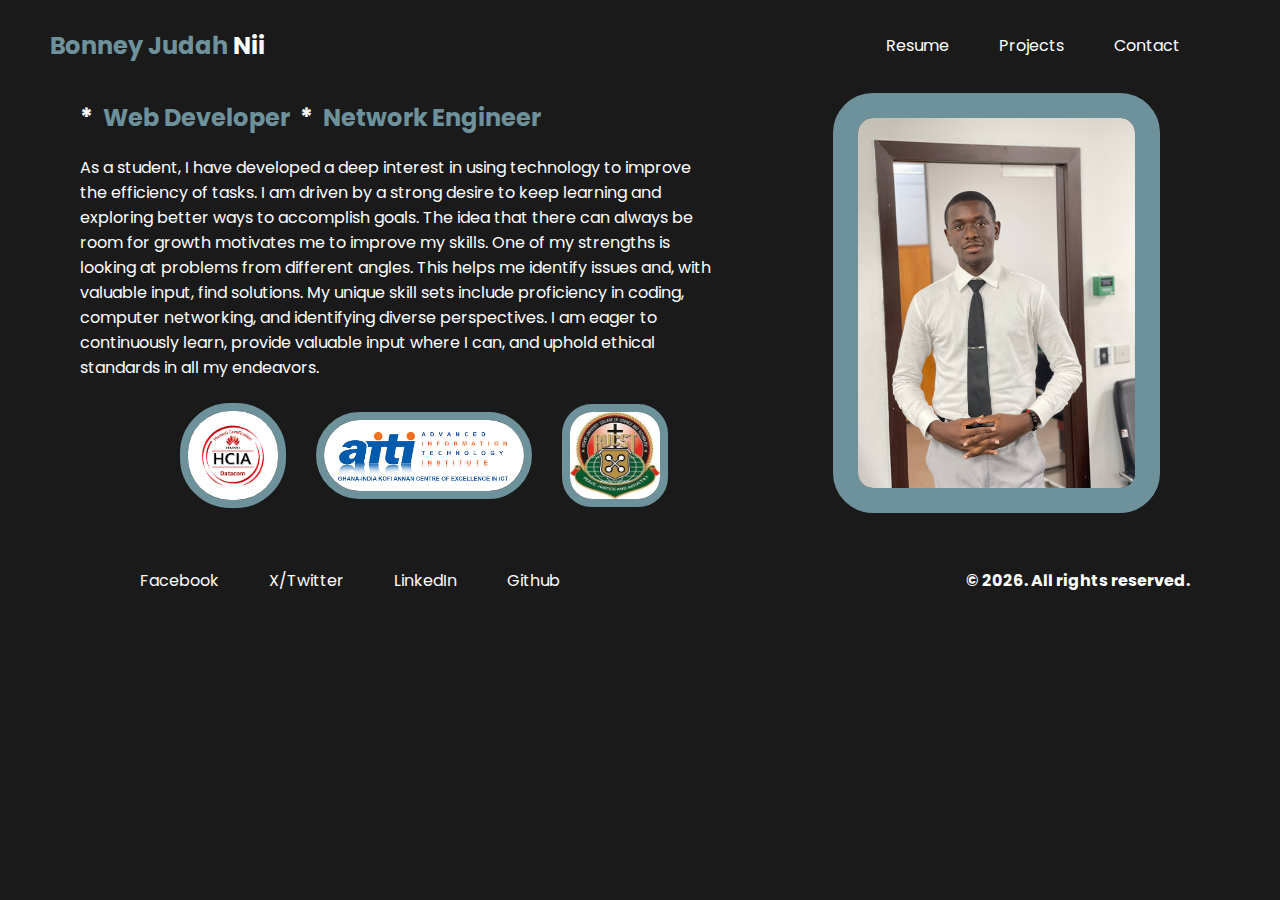
<file: index.html>
<!DOCTYPE html>
<html lang="en">
<head>
    <meta charset="UTF-8">
    <meta name="viewport" content="width=device-width, initial-scale=1.0">
    <link rel="stylesheet" href="css/main.css">
    <link rel="stylesheet" href="css/animation.css">
    <link rel="stylesheet" href="css/index.css">

    <title>My Resume</title>
</head>
<body>
    <header>
        <div class="name header">
            <a href="index.html">
                <h2><span id="main-name" class="text-shadow_1s">Bonney Judah</span> Nii</h2>
            </a>
            <ul>
                <li><a href="resume.html" class="resume">Resume</a></li>
                <li><a href="projects.html" class="projects">Projects</a></li>
                <li class="contact pulse_1s"><a href="contact.html">Contact</a></li>
            </ul>
        </div>
    </header>
    <main>
        <div class="fade-In_1s">
            <div class="profile section">
                <div class="image bio">
                    <div class="bio-left slide-in_1s">
                        <h2 class="dev">
                            <span class="line one">*</span>Web Developer<span class="line">*</span><span id="network-dev">Network Engineer</span>
                        </h2> 
                        <p class="fade-In_1s" id="summary">
                            As a student, I have developed a deep interest in using technology to improve the efficiency of
                            tasks. I am driven by a strong desire to keep learning and exploring better ways to accomplish
                            goals. The idea that there can always be room for growth motivates me to improve my skills.
                            One of my strengths is looking at problems from different angles. This helps me identify issues
                            and, with valuable input, find solutions. My unique skill sets include proficiency in coding,
                            computer networking, and identifying diverse perspectives. I am eager to continuously learn,
                            provide valuable input where I can, and uphold ethical standards in all my endeavors.
                        </p>
                    </div>
                    <img src="images/full white.jpg" alt="" class="clip-path_2s">
                </div>
                <div class="logos slide-in_1s">
                    <img class="cert-img first" src="cert/hcia-image.png" alt="">
                    <img src="cert/AITI-image.png" alt="" class="cert-img second bounce_05s">
                    <img src="cert/reg-images.jpg" alt="" class="cert-img third rotate_2s">
                </div>

            </div>
        </div>
    </main>
    <footer>
        <ul>
            <li><a href="https://www.facebook.com/judah.bonney">Facebook</a></li>
            <li><a href="https://twitter.com/bonney_judah">X/Twitter</a></li>
            <li><a href="https://www.linkedin.com/in/judah-bonney-ab594a122">LinkedIn</a></li>
            <li><a href="https://github.com/JudahNii">Github</a></li>
        </ul>
        <p class="copyright fade-In_1s">&copy; <span id="year"></span>. All rights reserved.</p>
    </footer>
    <script>
        const yearElement = document.getElementById("year");
        yearElement.textContent = new Date().getFullYear();
    </script>
</body>
</html>
</file>
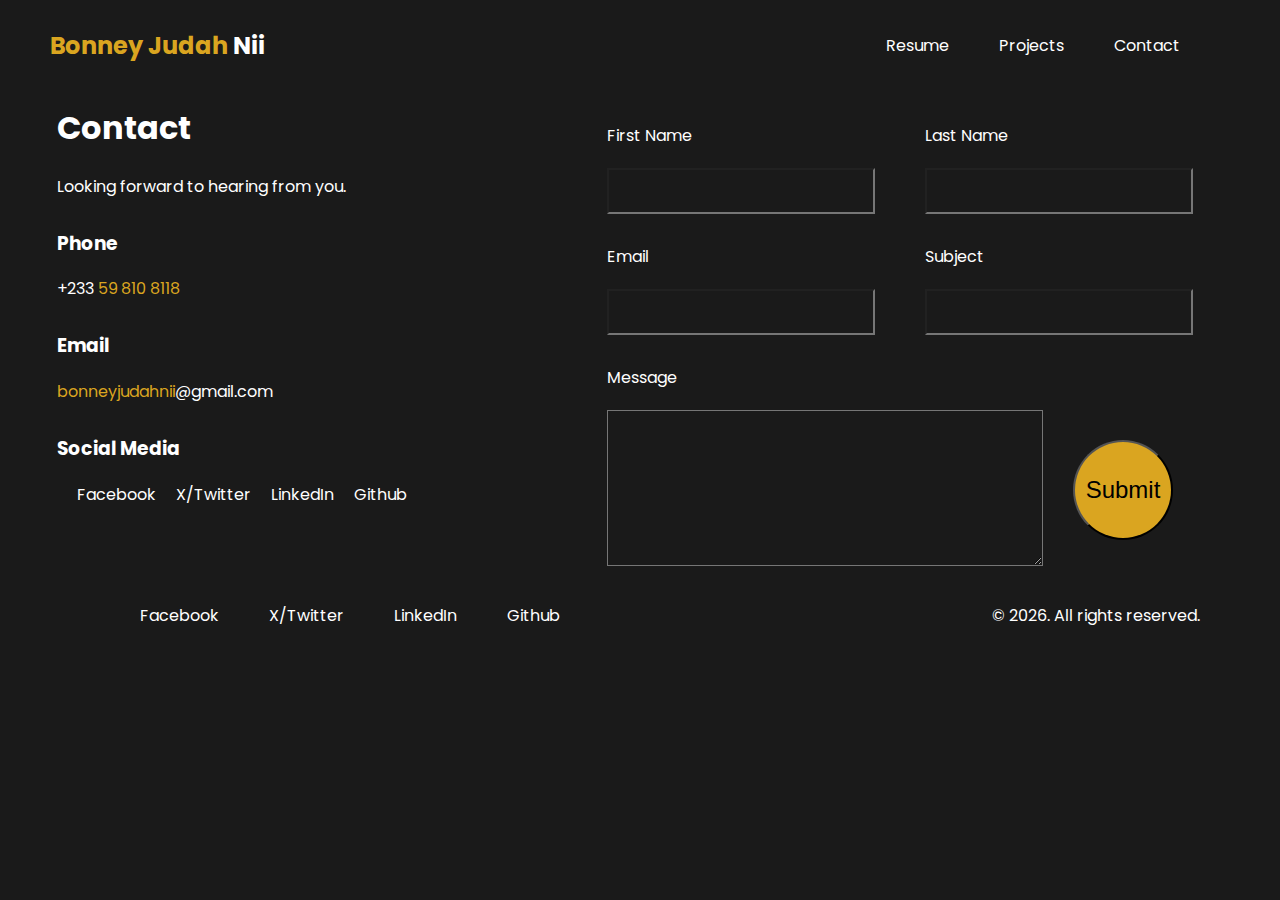
<file: contact.html>
<!DOCTYPE html>
<html lang="en">
<head>
    <meta charset="UTF-8">
    <meta name="viewport" content="width=device-width, initial-scale=1.0">
    <link rel="stylesheet" href="css/main.css">
    <link rel="stylesheet" href="css/animation.css">
    <link rel="stylesheet" href="css/contact.css">
    <title>My Resume</title>
</head>
<body>
    <header>
        <div class="name header">
            <a href="index.html">
                <h2><span id="main-name">Bonney Judah</span> Nii</h2>
            </a>            <ul>
                <li><a href="resume.html" class="resume">Resume</a></li>
                <li><a href="projects.html" class="projects">Projects</a></li>
                <li class="contact pulse_1s"><a href="contact.html">Contact</a></li>
            </ul>
        </div>
    </header>
    <main>
        <div class="main">
            <div class="left">
                <h1>Contact</h1>
                <p>Looking forward to hearing from you.</p>
                <h3>Phone</h3>
                <p>+233 <span id="main-name">59 810 8118</span></p>
                <h3>Email</h3>
                <p><span id="main-name">bonneyjudahnii</span>@gmail.com</p>
                <h3>Social Media</h3>
                <ul>
                    <li><a href="https://www.facebook.com/judah.bonney">Facebook</a></li>
                    <li><a href="https://twitter.com/bonney_judah">X/Twitter</a></li>
                    <li><a href="https://www.linkedin.com/in/judah-bonney-ab594a122">LinkedIn</a></li>
                    <li><a href="https://github.com/JudahNii">Github</a></li>
                </ul>
            </div>
            <div class="right">
                <form action="">
                    <div class="first">
                        <label for="first-name">First Name</label> <br>
                        <input type="text" name="first-name" id="first-name">
                    </div>

                    <div class="second">
                        <label id="second-label-label" for="last-name">Last Name</label> <br>
                        <input type="text" name="last-name" id="last-name">
                    </div>

                    <br><br>
                    <div class="third">
                        <label for="email">Email</label> <br>
                        <input type="text" name="email" id="email">
                    </div>

                    <div class="fourth">
                        <label for="subject">Subject</label> <br>
                        <input type="text" name="subject" id="subject">
                    </div>
                    
                    <div class="fifth">
                        <label for="message">Message</label> <br>
                        <textarea name="message" id="message-area"></textarea>
                        <button type="button" class="pulse_1s">Submit</button>
                    </div>
                </form>
            </div>
        </div>
    </main>
    <footer>
        <ul>
            <li><a href="https://www.facebook.com/judah.bonney">Facebook</a></li>
            <li><a href="https://twitter.com/bonney_judah">X/Twitter</a></li>
            <li><a href="https://www.linkedin.com/in/judah-bonney-ab594a122">LinkedIn</a></li>
            <li><a href="https://github.com/JudahNii">Github</a></li>
        </ul>
        <p class="copyright">&copy; <span id="year"></span>. All rights reserved.</p>
    </footer>
    <script>
        const yearElement = document.getElementById("year");
        yearElement.textContent = new Date().getFullYear();
    </script>
</body>
</html>
</file>
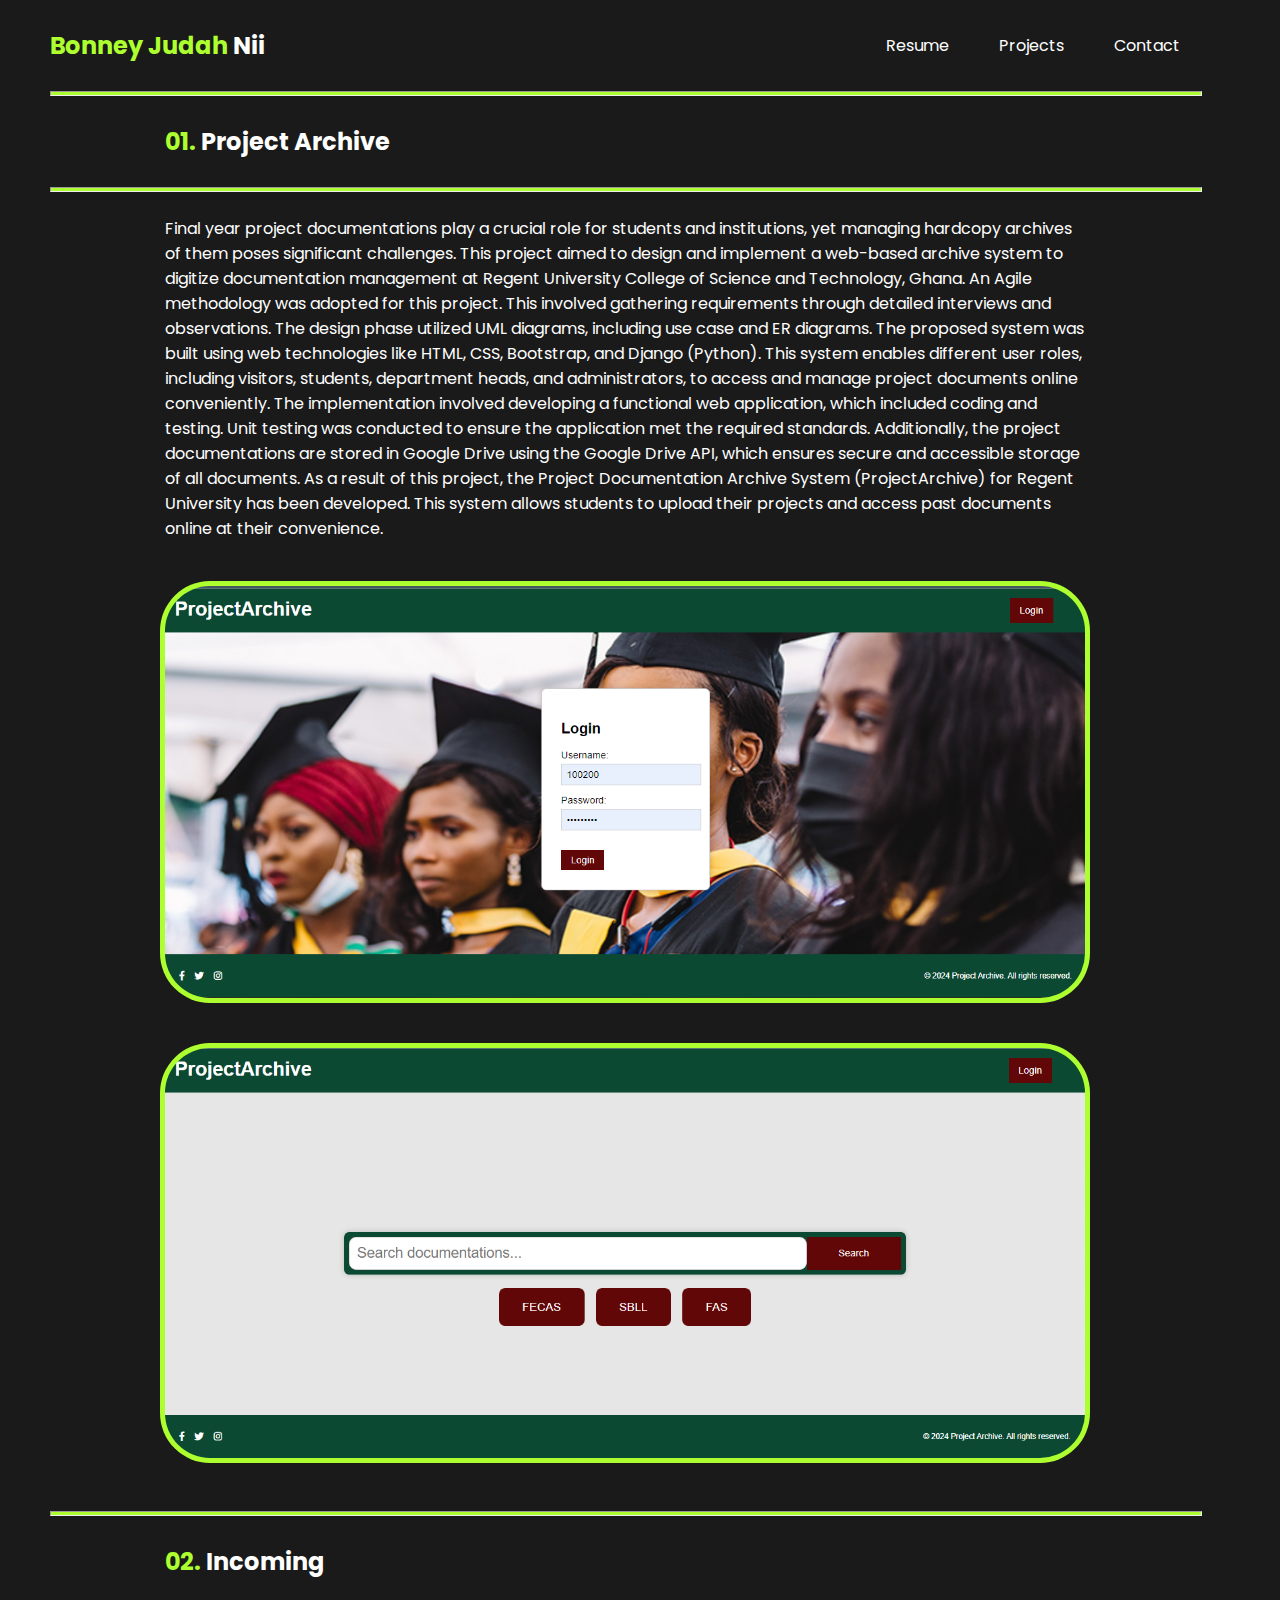
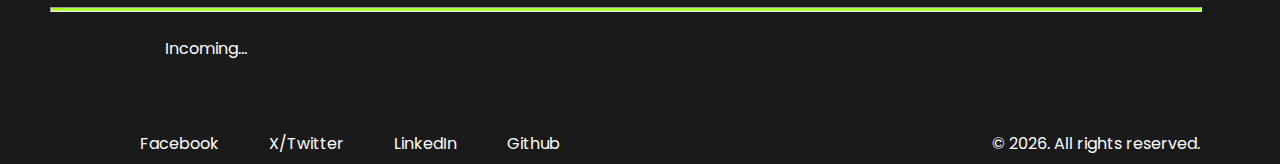
<file: projects.html>
<!DOCTYPE html>
<html lang="en">
<head>
    <meta charset="UTF-8">
    <meta name="viewport" content="width=device-width, initial-scale=1.0">
    <link rel="stylesheet" href="css/main.css">
    <link rel="stylesheet" href="css/animation.css">
    <link rel="stylesheet" href="css/projects.css">
    <title>My Resume</title>
</head>
<body>
    <header>
        <div class="name header">
            <a href="index.html">
                <h2><span id="main-name">Bonney Judah</span> Nii</h2>
            </a>
            <ul>
                <li><a href="resume.html" class="resume">Resume</a></li>
                <li><a href="projects.html" class="projects">Projects</a></li>
                <li class="contact pulse_1s"><a href="contact.html">Contact</a></li>
            </ul>
        </div>
    </header>
    <main>
        <div class="main">
            <hr class="line">
            <h2 class="project title"><span id="main-name">01.</span> Project Archive</h2>
            <hr class="line">
            <p class="project text slide-in_1s">
                Final year project documentations play a crucial role for students and institutions, yet
                managing hardcopy archives of them poses significant challenges. This project aimed to
                design and implement a web-based archive system to digitize documentation management
                at Regent University College of Science and Technology, Ghana. An Agile methodology was
                adopted for this project. This involved gathering requirements through detailed interviews
                and observations. The design phase utilized UML diagrams, including use case and ER
                diagrams. The proposed system was built using web technologies like HTML, CSS,
                Bootstrap, and Django (Python). This system enables different user roles, including visitors,
                students, department heads, and administrators, to access and manage project documents
                online conveniently. The implementation involved developing a functional web application,
                which included coding and testing. Unit testing was conducted to ensure the application met
                the required standards. Additionally, the project documentations are stored in Google Drive
                using the Google Drive API, which ensures secure and accessible storage of all documents.
                As a result of this project, the Project Documentation Archive System (ProjectArchive) for
                Regent University has been developed. This system allows students to upload their projects
                and access past documents online at their convenience.
            </p>
            <img src="images/project1.png" alt="" class="project image">
            <img src="images/project2.png" alt="" class="project image">

        </div>

        <div class="main">
            <hr class="line">
            <h2 class="project title"><span id="main-name">02.</span> Incoming</h2>
            <hr class="line">
            <p class="project text">
                Incoming...
            </p>
            <!-- <img src="" alt="" class="project image"> -->
        </div>
    </main>
    <footer>
        <ul>
            <li><a href="https://www.facebook.com/judah.bonney">Facebook</a></li>
            <li><a href="https://twitter.com/bonney_judah">X/Twitter</a></li>
            <li><a href="https://www.linkedin.com/in/judah-bonney-ab594a122">LinkedIn</a></li>
            <li><a href="https://github.com/JudahNii">Github</a></li>
        </ul>
        <p class="copyright">&copy; <span id="year"></span>. All rights reserved.</p>
    </footer>
    <script>
        const yearElement = document.getElementById("year");
        yearElement.textContent = new Date().getFullYear();
    </script>
</body>
</html>
</file>
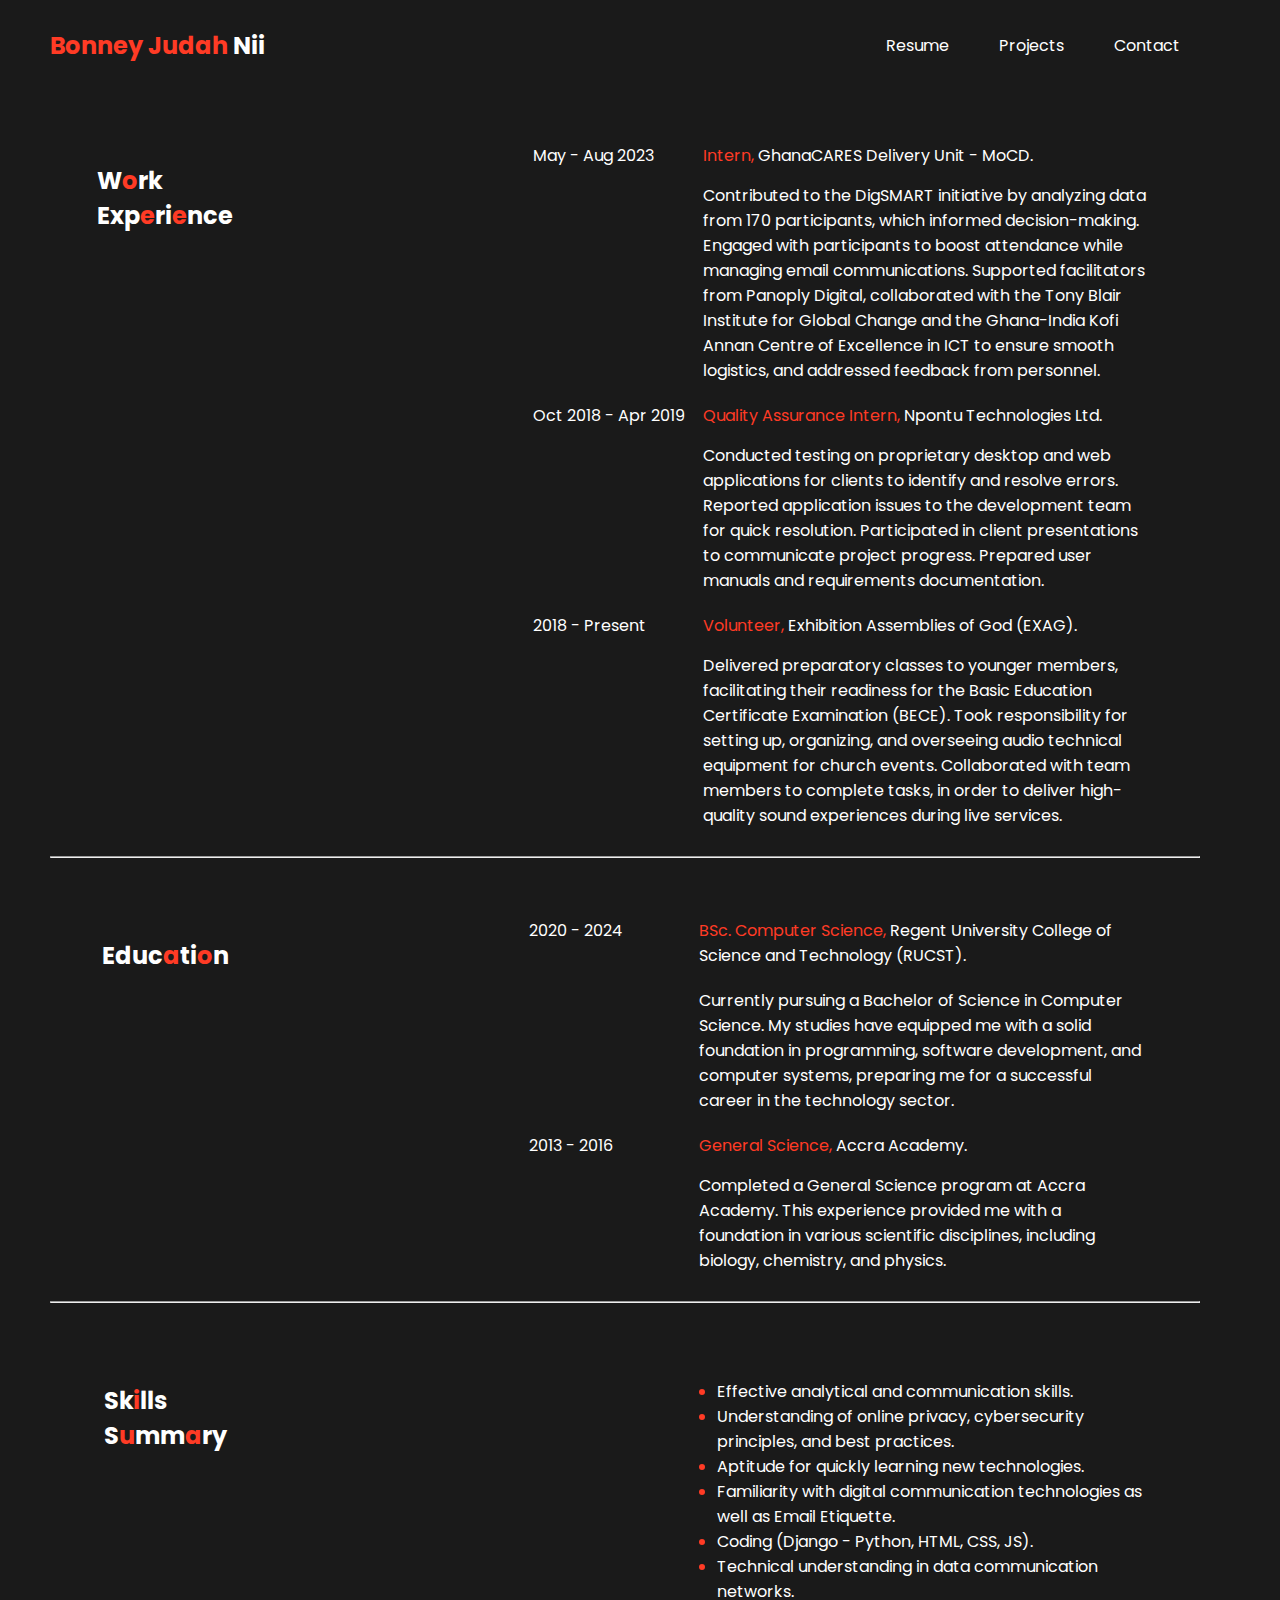
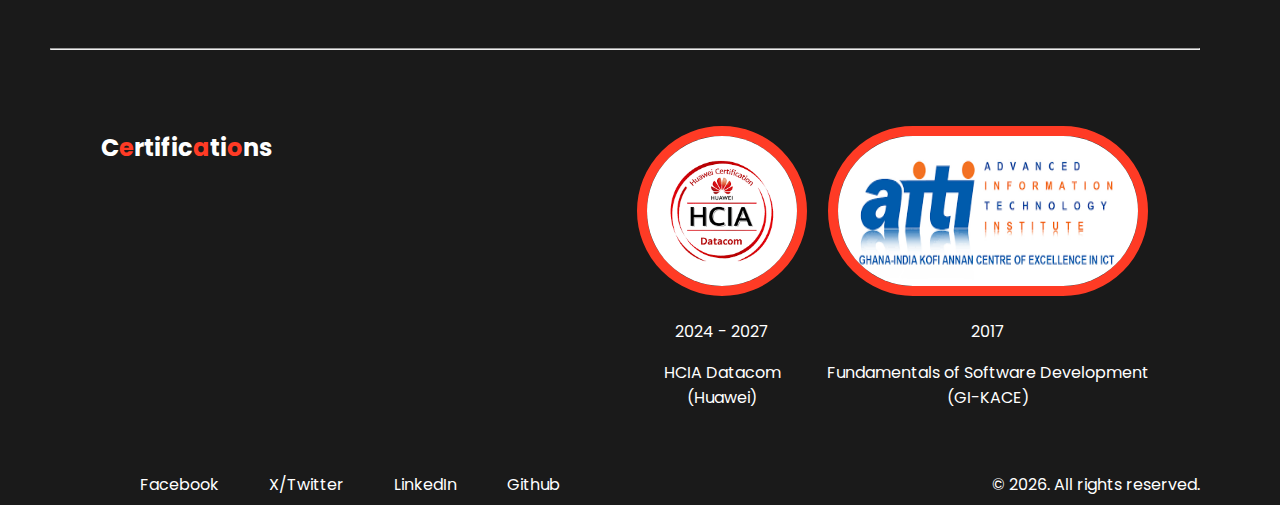
<file: resume.html>
<!DOCTYPE html>
<html lang="en">
<head>
    <meta charset="UTF-8">
    <meta name="viewport" content="width=device-width, initial-scale=1.0">
    <link rel="stylesheet" href="css/main.css">
    <link rel="stylesheet" href="css/animation.css">
    <link rel="stylesheet" href="css/resume.css">
    <title>My Resume</title>
</head>
<body>
    <header>
        <div class="name header">
            <a href="index.html">
                <h2><span id="alt-color">Bonney Judah</span> Nii</h2>
            </a>
            <ul>
                <li><a href="resume.html" class="resume">Resume</a></li>
                <li><a href="projects.html" class="projects">Projects</a></li>
                <li class="contact pulse_1s"><a href="contact.html">Contact</a></li>
            </ul>
        </div>
    </header>

    <main>
        <div class="main one">
            <div class="main-left">
                <h2 class="slide-in_1s">
                    W<span id="alt-color">o</span>rk <br> Exp<span id="alt-color">e</span>ri<span id="alt-color">e</span>nce
                </h2>
            </div>
            <div class="main-right">
                <div class="grid-main">
                    <div class="grid one">May - Aug 2023</div>
                    <div class="grid two">
                        <span id="alt-color">Intern,</span> GhanaCARES Delivery Unit - MoCD. <br>
                    </div>
                    <div class="grid three"></div>
                    <div class="grid four">
                        Contributed to the DigSMART initiative by analyzing data from 170 participants, 
                        which informed decision-making. 
                        Engaged with participants to boost attendance while managing email communications. 
                        Supported facilitators from Panoply Digital, collaborated with the Tony Blair Institute for Global Change and 
                        the Ghana-India Kofi Annan Centre of Excellence in ICT to ensure smooth logistics, 
                        and addressed feedback from personnel.
                    </div>
                </div>

                <div class="grid-main">
                    <div class="grid one">Oct 2018 - Apr 2019</div>
                    <div class="grid two">
                        <span id="alt-color">Quality Assurance Intern,</span> Npontu Technologies Ltd.
                    </div>
                    <div class="grid three"></div>
                    <div class="grid four">
                        Conducted testing on proprietary desktop and web applications for clients to identify and resolve errors. 
                        Reported application issues to the development team for quick resolution. 
                        Participated in client presentations to communicate project progress. 
                        Prepared  user manuals and requirements documentation.
                    </div>
                </div>

                <div class="grid-main">
                    <div class="grid one">2018 - Present</div>
                    <div class="grid two">
                        <span id="alt-color">Volunteer,</span> Exhibition Assemblies of God (EXAG).
                    </div>
                    <div class="grid three"></div>
                    <div class="grid four">
                        Delivered preparatory classes to younger members, facilitating their readiness
                        for the Basic Education Certificate Examination (BECE).
                        Took responsibility for setting up, organizing, and overseeing audio technical
                        equipment for church events.
                        Collaborated with team members to complete  tasks, in order
                        to deliver high-quality sound experiences during live services.
                        
                    </div>
                </div>
            </div>
        </div>

        <hr style="background-color: white;">

        <div class="main two">
            <div class="main-left">
                <h2>Educ<span id="alt-color">a</span>ti<span id="alt-color">o</span>n</h2>
            </div>
            <div class="main-right">
                <div class="grid-main one">
                    <div class="grid one">2020 - 2024</div>
                    <div class="grid two">
                        <span id="alt-color">BSc. Computer Science,</span> Regent University College of Science and Technology (RUCST).
                    </div>
                    <div class="grid three"></div>
                    <div class="grid four">
                        Currently pursuing a Bachelor of Science in Computer Science. 
                        My studies have equipped me with a solid foundation in programming, software development, and 
                        computer systems, preparing me for a successful career in the technology sector.
                    </div>
                </div>

                <div class="grid-main two">
                    <div class="grid one">2013 - 2016</div>
                    <div class="grid two">
                        <span id="alt-color">General Science,</span> Accra Academy.
                    </div>
                    <div class="grid three"></div>
                    <div class="grid four">
                        Completed a General Science program at Accra Academy. 
                        This experience provided me with a foundation in various scientific disciplines, 
                        including biology, chemistry, and physics. 
                    </div>
                </div>
            </div>
        </div>

        <hr style="background-color: white;">

        <div class="main three">
            <div class="main-left">
                <h2>Sk<span id="alt-color">i</span>lls <br> S<span id="alt-color">u</span>mm<span id="alt-color">a</span>ry</h2>
            </div>
            <div class="main-right">
                <div class="grid-main three">
                    <div class="grid one"></div>
                    <div class="grid two"></div>
                    <div class="grid three"></div>
                    <div class="grid four">
                        <ul>
                            <li>Effective analytical and communication skills.</li>
                            <li>Understanding of online privacy, cybersecurity principles, and best practices.</li>
                            <li>Aptitude for quickly learning new technologies.</li>
                            <li>Familiarity with digital communication technologies as well as Email Etiquette.</li>
                            <li>Coding (Django - Python, HTML, CSS, JS).</li>
                            <li>Technical understanding in data communication networks.</li>
                        </ul>
                    </div>
                </div>

            </div>
        </div>

        <hr style="background-color: white;">

        <div class="main four">
            <div class="main-left">
                <h2>C<span id="alt-color">e</span>rtific<span id="alt-color">a</span>ti<span id="alt-color">o</span>ns</h2>
            </div>
            <div class="main-right">
                <ul>
                    <li>
                        <img class="cert one" src="cert/hcia-image.png" alt="">
                        <p class="date">2024 - 2027</p>
                        <p class="cert-name">HCIA Datacom <br> (Huawei)</p>
                    </li>
                    <li>
                        <img class="cert two" src="cert/AITI-image.png" alt="">
                        <p class="date">2017</p>
                        <p class="cert-name">Fundamentals of Software Development <br> (GI-KACE)</p>
                    </li>
                </ul>
            </div>

        </div>

    </main>

    <footer>
        <ul>
            <li><a href="https://www.facebook.com/judah.bonney">Facebook</a></li>
            <li><a href="https://twitter.com/bonney_judah">X/Twitter</a></li>
            <li><a href="https://www.linkedin.com/in/judah-bonney-ab594a122">LinkedIn</a></li>
            <li><a href="https://github.com/JudahNii">Github</a></li>
        </ul>
        <p class="copyright">&copy; <span id="year"></span>. All rights reserved.</p>
    </footer>
    <script>
        const yearElement = document.getElementById("year");
        yearElement.textContent = new Date().getFullYear();
    </script>
</body>
</html>
</file>
<file: css/main.css>
@import url('https://fonts.googleapis.com/css2?family=Poppins&display=swap');

.poppins-regular {
    font-family: "Poppins", sans-serif;
    font-weight: 400;
    font-style: normal;
}

body {
    font-family: "Poppins", Arial, sans-serif;
    background-color: #1A1A1A;
    color: white;
    margin-left: 50px;
    margin-right: 80px;
    transition: background-color 0.5s ease-in-out;
}

.header,
footer {
    display: flex;
    justify-content: space-between;
    align-items: center;
    margin-bottom: 0;
    animation: fade-in 1s ease-in-out;
}

footer > * {
    margin-bottom: 0px;
    margin-top: 30px;
}

ul {
    display: flex;
    flex-direction: row;
    list-style: none;
    animation: slide-in 1s ease-in-out;
}

li {
    margin-left: 50px;
    animation: bounce-in 0.5s ease-in-out;
}

a {
    text-decoration: none;
    color: white;
}

.contact {
    margin-right: 20px;
}
</file>
<file: css/animation.css>
.fade-In_1s {
    animation: fade-in 1s ease-in-out;
}

.text-shadow_1s {
    animation: text-shadow 1s ease-in-out;
}

.clip-path_2s {
    animation: clip-path 2s ease-in-out;
}

.slide-in_1s {
    animation: slide-in 1s ease-in-out;
}

.rotate_2s {
    animation: rotate 2s ease-in-out;
}

.pulse_1s {
    animation: pulse 1s ease-in-out infinite;
}

.bounce_05s {
    animation: bounce-in 0.5s ease-in-out;

}


@keyframes fade-in {
    0% {
        opacity: 0;
    }
    100% {
        opacity: 1;
    }
}

@keyframes slide-in {
    0% {
        transform: translateX(-100px);
    }
    100% {
        transform: translateX(0);
    }
}

@keyframes bounce-in {
    0% {
        transform: scale(0.5);
    }
    100% {
        transform: scale(1);
    }
}

@keyframes pulse {
    0% {
        transform: scale(1);
    }
    50% {
        transform: scale(1.1);
    }
    100% {
        transform: scale(1);
    }
}

@keyframes rotate {
    0% {
        transform: rotate(0deg);
    }
    100% {
        transform: rotate(360deg);
    }
}

@keyframes text-shadow {
    0% {
        text-shadow: 0 0 0 rgba(0, 0, 0, 0);
    }
    100% {
        text-shadow: 0 0 10px rgba(0, 0, 0, 0.5);
    }
}

@keyframes clip-path {
    0% {
        clip-path: polygon(0 0, 0 0, 0 0, 0 0);
    }
    100% {
        clip-path: polygon(0 0, 100% 0, 100% 100%, 0 100%);
    }
}

@keyframes scale-up {
    0% {
        transform: scale(1);
    }
    100% {
        transform: scale(1.2);
    }
}

@keyframes fade-out {
    0% {
        opacity: 1;
    }
    100% {
        opacity: 0;
    }
}
</file>
<file: css/index.css>
main>div {
    height: 100%;
    margin-top: 0;
    margin-bottom: 30px;
}

.dev, #main-name {
    color: #6D929C;
}

footer p {
    font-weight: bold;
    margin-right: 10px;
}

.image img {
    width: 300px;
    border: 25px solid #6D929C;
    border-radius: 40px;
    float: left;
    margin-right: 40px;
    margin-top: 10px;
    height: 370px;
}

#summary {
    width: 85%;
}

#network-dev {
    margin-left: 10px;
}

.line {
    color: white;
    margin-left: 10px;
}

.line.one {
    margin-left: 0px;
    margin-right: 10px;
}


.bio {
    display: flex;
    align-items: center;
}

.bio-left {
    margin-left: 30px;
    margin-top: -120px;
}

.cert-img {
    width: 90px;
    border-radius: 50px;
    margin-left: 30px;
}

.logos {
    display: flex;
    align-items: center;
    margin-left: 100px;
    margin-top: -110px;
}

.logos img {
    border: 8px solid #6D929C;
}

.logos>.second {
    width: 200px;
}

.logos>.third {
    border-radius: 30px;
}
</file>
<file: css/contact.css>
.main {
    display: flex;
    flex-direction: row;
    justify-content: center;
}

form {
    display: block;
}

form input {
    width: 260px;
    height: 40px;
    margin-top: 20px;
}

form textarea {
    width: 430px;
    height: 150px;
    margin-top: 20px;
}

form input,
form textarea {
    font-size: large;
    background: transparent;
    color: white;
}

.first,
.third {
    float: left;
    margin-bottom: 30px;
}

.second,
.fourth {
    float: right;
    margin-left: 50px;
    margin-bottom: 30px;
}

.left li {
    margin-left: 20px;
}

.left ul,
#fb-logo {
    padding: 0;
    margin-left: 0px;
}

.right {
    margin-left: 200px;
    margin-top: 40px;
}

.left h3 {
    margin-top: 30px;
}

#main-name {
    color: goldenrod;
    animation: text-shadow 1s ease-in-out;
}

.left ul {
    color: goldenrod;
}

.right button {
    font-size: 1.5rem;
    color: black;
    background-color: goldenrod;
    margin-right: 20px;
    border-radius: 50px;
    margin-top: 50px;
    width: 100px;
    height: 100px;
    float: right;
}
</file>
<file: css/projects.css>
.main {
    display: flex;
    flex-direction: column;
    align-items: center;
}

.project {
    width: 80%;
    background-color: #1a1a1a;
}

.project.text,
.project.image {
    margin-bottom: 40px;
}

#main-name {
    color: greenyellow;
}

.project.image {
    border: 5px dotted greenyellow;
    border-radius: 50px;
}

.project.image, .line {
    background-color: greenyellow;
}

.line {
    width: 100%;
    height: 3px;
}
</file>
<file: css/resume.css>
.main {
    display: flex;
    justify-content: center;
    margin-top: 60px;
}

div>.grid-main {
    display: grid;
    grid-template-columns: 170px 450px;
    grid-template-rows: 40px max-content;
    margin-left: 300px;
}

div>.grid-main.one {
    display: grid;
    grid-template-columns: 170px 450px;
    grid-template-rows: 70px max-content;
}

div>.grid-main.three {
    display: grid;
    grid-template-columns: 170px 450px;
    grid-template-rows: max-content;
}

div .grid.four {
    margin-bottom: 20px;
}

.main ul {
    display: flex;
    flex-direction: column;
    list-style: disc;
    margin-left: 0px;
    padding-left: 0px;
}

.main li {
    margin-left: 20px;
}

.main li::marker, #alt-color {
    color: #ff3b25;
}


.main.four .main-right {
    margin-left: 345px;
}

.main.four ul {
    display: flex;
    flex-direction: row;
    list-style: none;
}

.main.four li {
    text-align: center;
}

.cert {
    height: 150px;
    border-radius: 100px;
    border: 10px solid #ff3b25;
}

.cert.two {
    width: 300px;
}
</file>
